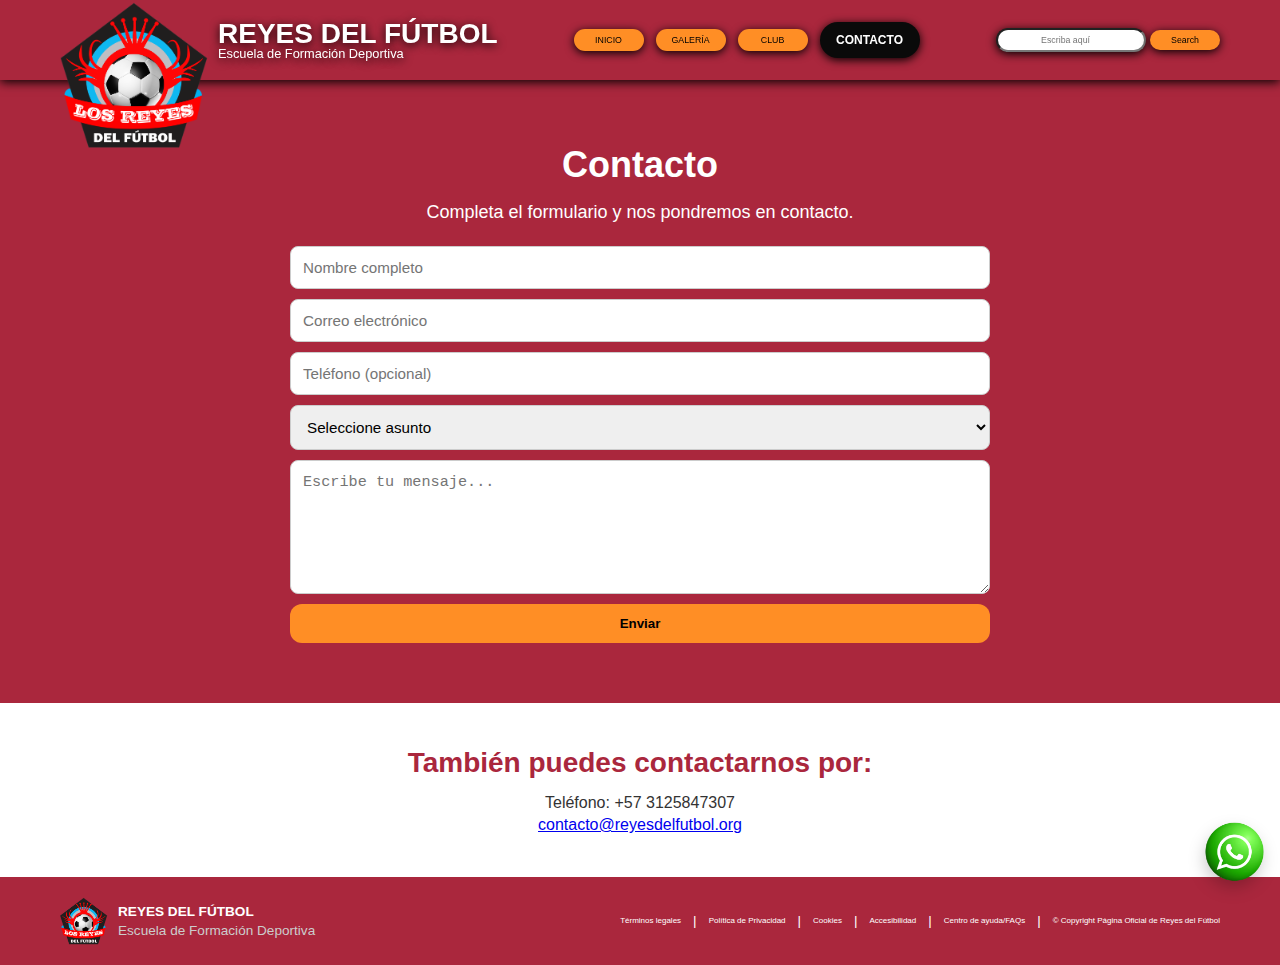
<file: contacto.html>
<!-- contacto.html - Página de contacto con formulario sencillo -->
<!DOCTYPE html>
<html lang="es">
  <head>
    <meta charset="utf-8" />
    <meta name="viewport" content="width=device-width, initial-scale=1" />
    <title>Contacto - Club</title>
    <link rel="stylesheet" href="styles.css" />
  </head>
  <body>
    <!-- Header idéntico -->
    <header class="site-header">
      <div class="header-inner">
        <div class="logo">
          <img src="STIKERS.png" alt="Logo del club" />
          <div class="brand">
            <span class="name">REYES DEL FÚTBOL</span>
            <span class="slogan">Escuela de Formación Deportiva</span>
          </div>
        </div>

        <nav class="main-nav">
          <a href="index.html">INICIO</a>
          <a href="galeria.html">GALERÍA</a>
          <a href="club.html">CLUB</a>
          <a href="contacto.html" class="active">CONTACTO</a>
        </nav>

        <form class="search" role="search">
          <input
            class="form-control search"
            type="search"
            placeholder="Escriba aquí"
            aria-label="Search"
          />
          <button class="btn btn-outline-success" type="submit">Search</button>
        </form>
      </div>
    </header>

    <!-- Espacio del header fijo -->
    <div class="header-spacer"></div>

    <!-- Sección de contacto con formulario -->
    <section class="sectioncontacto">
      <div class="container text-center">
        <h1>Contacto</h1>
        <p>Completa el formulario y nos pondremos en contacto.</p>

        <!-- Formulario básico: usa name y id para que luego puedas procesarlo desde backend -->
        <form class="form" id="contactForm" action="#" method="post">
          <input
            type="text"
            name="nombre"
            id="nombre"
            placeholder="Nombre completo"
            required
          />
          <input
            type="email"
            name="email"
            id="email"
            placeholder="Correo electrónico"
            required
          />
          <input
            type="tel"
            name="telefono"
            id="telefono"
            placeholder="Teléfono (opcional)"
          />
          <select name="asunto" id="asunto">
            <option value="">Seleccione asunto</option>
            <option value="info">Información</option>
            <option value="inscripcion">Inscripción</option>
            <option value="info">Encuentros deportivos</option>
            <option value="inscripcion">Torneos o Campeonatos</option>
            <option value="otro">Otro</option>
          </select>
          <textarea
            name="mensaje"
            id="mensaje"
            rows="6"
            placeholder="Escribe tu mensaje..."
          ></textarea>
          <button class="btn" type="submit">Enviar</button>
        </form>
      </div>
    </section>

    <!-- Mapa o información de contacto alternativa -->
    <section class="sectiondatos">
      <div class="containerdatos">
        <h3>También puedes contactarnos por:</h3>
        <p>Teléfono: +57 3125847307</p>
        <a href="http//contacto@reyesdelfutbol.org">contacto@reyesdelfutbol.org</a>
      </div>
    </section>

    <!-- FOOTER -->
    <footer class="site-footer">
      <div class="footer-inner">
        <div style="display: flex; align-items: center; gap: 10px">
          <img
            src="STIKERS.png"
            alt=""
            style="width: 48px; height: 48px; border-radius: 8px"
          />
          <div>
            <div style="font-weight: 700">REYES DEL FÚTBOL</div>
            <div style="font-size: 0.85rem; color: #ccc">
              Escuela de Formación Deportiva
            </div>
          </div>
        </div>
        <div
          style="
            display: flex;
            gap: 12px;
            align-items: center;
            font-size: 0, 55rem;
          "
        >
          <div
            style="
              width: auto;
              height: 12px;
              background: #aa273d;
              border-radius: 8px;
              font-size: 8px;
            "
          >
            Términos legales
          </div>
          |
          <div
            style="
              width: auto;
              height: 12px;
              background: #aa273d;
              border-radius: 8px;
              font-size: 8px;
            "
          >
            Política de Privacidad
          </div>
          |
          <div
            style="
              width: auto;
              height: 12px;
              background: #aa273d;
              border-radius: 8px;
              font-size: 8px;
            "
          >
            Cookies
          </div>
          |
          <div
            style="
              width: auto;
              height: 12px;
              background: #aa273d;
              border-radius: 8px;
              font-size: 8px;
            "
          >
            Accesibilidad
          </div>
          |
          <div
            style="
              width: auto;
              height: 12px;
              background: #aa273d;
              border-radius: 8px;
              font-size: 8px;
            "
          >
            Centro de ayuda/FAQs
          </div>
          |
          <div
            style="
              width: auto;
              height: 12px;
              background: #aa273d;
              border-radius: 8px;
              font-size: 8px;
            "
          >
            © Copyright Página Oficial de Reyes del Fútbol
          </div>
        </div>
      </div>
    </footer>

    <!-- WhatsApp flotante -->
    <a
      class="whatsapp-float"
      id="waBtnCt"
      href="https://wa.me/573001234567"
      target="_blank"
      title="Contactar por WhatsApp"
    >
      <img src="whatsApp.png" alt="WhatsApp" />
    </a>

    <!-- JS mínimo: manejo cliente básico del formulario (ejemplo sin enviar a servidor) -->
    <script>
      // Evito el envío real y muestro un ejemplo de manejo
      document
        .getElementById("contactForm")
        .addEventListener("submit", function (e) {
          e.preventDefault();
          alert(
            "Formulario simulado: aquí puedes conectar tu backend para enviar los datos."
          );
          // Aquí podrías hacer fetch() a tu endpoint /api/contact si cuentas con backend
          this.reset();
        });
    </script>
  </body>
</html>
</file>
<file: styles.css>
/* styles.css - hoja de estilos única para index.html, galeria.html, club.html y contacto.html */

/* Reset básico de margin y padding para todo el documento */
* {
  margin: 0;
  padding: 0;
  box-sizing: border-box;
}

/* Defino fuente base y color de fondo por defecto */
:root {
  --bg: #ffffff;
  --dark: #0a0a0a;
  --muted: #666666;
  --accent: #e04b3a;
  --header-h: 80px;
}

/* Estilo base para body (fondo, tipografía y espaciado) */
body {
  font-family: Arial, Helvetica, sans-serif;
  background: var(--bg);
  color: var(--dark);
  line-height: 1.4;
}

/* Contenedor general con ancho máximo y centrado */
.container {
  color: white;
  max-width: 1200px;
  margin: 0 auto;
  padding: 0 20px;
  width: 100%;
  background: #aa273d;
}

.containercategorias {
  max-width: 1200px;
  margin: 0 auto;
  padding: 0 20px;
  width: 100%;
  background-color: #aa273d;
}

.containercategorias h2 {
  font-size: 40px;
  color: white;
}

.containerfotos {
  max-width: 1200px;
  margin: 0 auto;
  padding: 0 20px;
  width: 80%;
  background-color: #ffffff;
}

.containercarrusel {
  max-width: 1200px;
  margin: 0 auto;
  padding: 0 20px;
  width: 100%;
  background-color: transparent;
}

.containervideos {
  max-width: 1200px;
  margin: 0 auto;
  padding: 0 20px;
  width: 80%;
  background-color: #ffffff;
}

.containermvv {
  max-width: 1200px;
  margin: 0 auto;
  padding: 0 20px;
  width: 100%;
  background-color: white;
}

.containerdatos {
  max-width: 1200px;
  margin: 0 auto;
  padding: 0 20px;
  width: 100%;
  background-color: white;
  color: black;
  text-align: center;
}

.containerdatos h3 {
  font-size: 28px;
  margin-bottom: 10px;
  color: #aa273d;
  text-align: center;
}

.containerdatos p {
  font-size: 16px;
  margin-bottom: 0px;
  color: #333;
}

.containermvv h3 {
  font-size: 28px;
  margin-bottom: 10px;
  color: #aa273d;
  text-align: center;
}

.containermvv p {
  font-size: 16px;
  margin-bottom: 20px;
  color: #333;
}

.container p {
  font-size: 18px;
  margin-top: 10px;
  color: white;
}

.container h2 {
  font-size: 32px;
  margin-top: 20px;
  color: white;
}

.container h1 {
  font-size: 36px;
  margin-top: 20px;
  color: white;
}

/* HEADER: barra superior, fija (no se mueve) según tu pedido */
header.site-header {
  position: fixed;
  top: 0;
  left: 0;
  right: 0;
  height: var(--header-h);
  background: #aa273d;
  display: flex;
  align-items: center;
  z-index: 999;
  box-shadow: 0 2px 10px rgba(0, 0, 0, 3);
}

/* Zona interna del header centrada */
header .header-inner {
  display: flex;
  align-items: center;
  justify-content: space-between;
  width: 100%;
  max-width: 1200px;
  margin: 0 auto;
  padding: 0 20px;
}

/* Logo a la izquierda */
.logo {
  display: flex;
  gap: 12px;
}

/* Estilo del icono/logo (imagen cuadrada) */
.logo img {
  transition: transform 0.3s ease-in-out;
  width: 150px;
  height: 150px;
  top: 0px;
  object-fit: cover;
  border-radius: 12px;
  position: absolute;
}

/* Movimientos del Logo */
.logo img:hover {
  transform-origin: top;
  transform: scale(1.1);
}

/* Título (nombre/slogan) al lado del logo */
.brand {
  display: flex;
  flex-direction: column;
  line-height: 1;
  margin-left: 8px;
  color: white;
}

.brand .name {
  font-weight: 700;
  font-size: 1.75rem;
  margin-left: 150px;
  text-shadow: 0 2px 10px rgba(0, 0, 0, 3);
}

.brand .slogan {
  font-size: 0.8rem;
  color: var(--muted);
  margin-left: 150px;
  color: white;
  text-shadow: 0 2px 10px rgba(0, 0, 0, 3);
}

/* Menú de navegación principal */
nav.main-nav {
  display: flex;
  gap: 12px;
  align-items: center;
}

/* Estilo botones del nav (redondeados) */
nav.main-nav a {
  margin-left: 0px;
  width: 70px;
  text-align: center;
  text-decoration: none;
  padding: 5px 8px;
  background: rgb(255, 142, 37);
  border-radius: 20px;
  color: rgb(0, 0, 0);
  font-weight: 200;
  font-size: 0.55rem;
  box-shadow: 0 2px 10px rgba(0, 0, 0, 3);
}

nav.main-nav a:hover {
  transition: 0.5s;
  transform: scale(1.2);
}

/* Resaltar la página activa con color distinto */
nav.main-nav a.active {
  background: var(--dark);
  color: white;
  padding: 10px 16px;
  font-size: 0.75rem;
  width: 100px;
  text-align: center;
  font-weight: 700;
}

/* Estilo del botón SEARCH (izquierda en el header) */
form.search input {
  width: 150px;
  text-align: center;
  text-decoration: none;
  padding: 5px 8px;
  background: rgb(255, 255, 255);
  border-radius: 20px;
  color: rgb(0, 0, 0);
  font-weight: 200;
  font-size: 0.55rem;
  box-shadow: 0 2px 10px rgba(0, 0, 0, 3);
}

form.search button {
  margin-left: 0px;
  width: 70px;
  text-decoration: none;
  padding: 5px 8px;
  background: #ff8e25;
  border-radius: 20px;
  color: rgb(0, 0, 0);
  font-weight: 200;
  font-size: 0.55rem;
  box-shadow: 0 2px 10px rgba(0, 0, 0, 3);
}

form.search button:hover {
  padding: auto;
  transition: 0.5s;
  transform: scale(1.2);
}

/* Espacio para que el contenido no quede bajo el header fijo */
.header-spacer {
  height: var(--header-h);
}

/* ESTILOS GENERALES PARA SECCIONES (bloques con márgenes) */
.section {
  padding: 40px 0;
  width: 100%;
}

.sectionfotos {
  padding: 40px 0;
  width: 100%;
}

.sectioncarrusel {
  padding: 40px 0;
  width: 100%;
}

.sectionvideos {
  padding: 40px 0;
  width: 100%;
}

.sectionclub {
  padding: 20px 0;
  width: 100%;
  background: #aa273d;
}

.sectiongaleria {
  padding: 20px 0;
  width: 100%;
  background: #aa273d;
}

.sectionmvv {
  padding: 20px 0;
  width: 100%;
  background: white;
}

.sectioncontacto {
  padding: 40px 0;
  width: 100%;
  background: #aa273d;
}

.sectiondatos {
  padding: 40px 0;
  width: 100%;
  background: white;
  color: black;
}

/* Hero / Carrusel pequeño de tarjetas (Index & Club) */
.hero {
  background: #aa273d;
  color: #fff;
  padding: 80px 50px 30px 50px;
}

.hero .hero-inner {
  background: #aa273d;
  max-width: 1100px;
  margin: 0 auto;
  display: flex;
  gap: 20px;
  align-items: flex-end;
  justify-content: center;
}
.hero .hero-inner .card {
  background: #aa273d;
  border-radius: 12px;
  padding: 10px;
  width: 250px;
  height: 320px;
  display: flex;
  gap: 10px;
  flex-direction: column;
  align-items: center;
  justify-content: center;
  text-align: center;
  color: #fff;
  box-shadow: 0 2px 10px rgba(0, 0, 0, 3);
}

.hero .hero-inner .card img {
  width: 180px;
  height: 220px;
  border-radius: 12px;
  object-fit: cover;
  box-shadow: 0 2px 10px rgba(0, 0, 0, 3);
}

.hero h1 {
  text-align: center;
  font-size: 3rem;
  margin-bottom: 20px;
  color: white;
  text-shadow: 0 2px 10px rgba(0, 0, 0, 3);
}

/* Tarjeta de ejemplo (imagen + texto) */
.card {
  background: #aa273d;
  border-radius: 3px;
  padding: 0px;
  width: 300px;
  height: 260px;
  align-items: center;
  align-content: center;
  text-align: center;
  color: #fff;
}

.card img {
  background-color: #aa273d;
  padding: 0px;
  width: 250px;
  height: 250px;
  border-radius: 5px;
  margin: 5px auto 10px;
  box-shadow: 0 2px 10px rgba(0, 0, 0, 3);
}

.card img:hover {
  transition: 0.5s;
  transform: scale(1.2);
  box-shadow: 5px 10px 30px #aa273d;
}

/* GRID para galerías y listados (ajustable) */
.grid {
  display: grid;
  gap: 18px;
  grid-template-columns: repeat(auto-fit, minmax(220px, 1fr));
}

.grid img {
  width: 270px;
  height: 270px;
}

.grid p {
  text-align: center;
  font-size: 12px;
}

.gridfotos {
  display: grid;
  gap: 18px;
  grid-template-columns: repeat(auto-fit, minmax(220px, 1fr));
}

.gridvideos {
  display: grid;
  gap: 5px;
  grid-template-columns: repeat(auto-fit, minmax(220px, 1fr));
  height: auto;
}

/* Estilo de los recuadros de vídeo/thumbnail */
.thumb {
  background: #555;
  border-radius: 12px;
  padding: 30px;
  height: 160px;
  display: flex;
  align-items: center;
  justify-content: center;
}

.thumbfotos {
  object-fit: fill;
  background: transparent;
  border-radius: 12px;
  padding: 0px;
  width: 220px;
  height: 220px;
  display: flex;
  align-items: center;
  justify-content: center;
}

.thumbvideos {
  object-fit: fill;
  background: transparent;
  border-radius: 12px;
  padding: 0px;
  width: 300px;
  height: 500px;
  display: flex;
  align-items: center;
  justify-content: center;
}

/* Botón flotante de WhatsApp (visible siempre) */
.whatsapp-float {
  position: fixed;
  right: 20px;
  bottom: 20px;
  width: 54px;
  height: 54px;
  border-radius: 50%;
  background: #ffffff;
  display: flex;
  align-items: center;
  justify-content: center;
  box-shadow: 0 6px 18px rgba(0, 0, 0, 0.25);
  z-index: 1000;
}

/* Estilo del icono dentro del botón (puede ser img o svg) */
.whatsapp-float img {
  width: 66px;
  height: 66px;
}

/* Footer básico (barra inferior) */
footer.site-footer {
  background: #aa273d;
  color: #fff;
  padding: 20px;
  font-size: 0.85rem;
}

.footer-inner {
  flex-wrap: wrap;
  gap: 15px;
  max-width: 1200px;
  margin: 0 auto;
  display: flex;
  align-items: center;
  justify-content: space-between;
  padding: 0 20px;
}

.footer-brand {
  display: flex;
  align-items: center;
  gap: 10px;
}

.footer-brand img {
  width: 48px;
  height: 48px;
  border-radius: 8px;
}

.footer-title {
  font-weight: 700;
}

.footer-subtitle {
  font-size: 0.75rem;
  color: #ddd;
  margin: auto;
}

.footer-links {
  display: flex;
  gap: 5px;
  flex-wrap: wrap;
  font-size: 0.75rem;
}

.footer-links a {
  text-decoration: none;
  color: #fff;
  padding: 2px 6px;
  border-radius: 6px;
  background: #aa273d;
  font-size: 8px;
}

.footer-links span {
  font-size: 8px;
  margin-right: 50px;
}



/* Formulario simple (Contact page) */
.form {
  display: flex;
  flex-direction: column;
  gap: 10px;
  width: 100%;
  max-width: 700px;
  margin: 20px auto;
}

.form input,
.form textarea,
.form select {
  padding: 12px;
  border-radius: 8px;
  border: 1px solid #ccc;
  font-size: 0.95rem;
}

/* Botón principal */
.btn {
  padding: 12px 18px;
  border-radius: 12px;
  background: #ff8e25;
  /* Naranja base */
  color: black;
  border: none;
  cursor: pointer;
  font-weight: 700;
  /* Agregamos una transición para suavizar el efecto */
  transition: background-color 0.3s ease, box-shadow 0.3s ease, transform 0.3s ease;
}

.btn:hover {
  /* 1. Cambio de color: Un tono ligeramente más oscuro o más claro */
  background-color: #ffaa5e;
  /* Un naranja más claro y vibrante */
  /* Opcional: Si quieres un tono más oscuro, usa #e57e20 */

  /* 2. Elevación sutil: Una sombra de caja suave */
  box-shadow: 0 4px 8px rgba(0, 0, 0, 0.2);
  /* 3. Escala ligera para un efecto de "empuje" o "atención" */
  transform: translateY(-2px);
  /* Mueve ligeramente hacia arriba */
}

.btn:active {
  /* Efecto al hacer clic: Lo hace parecer "presionado" */
  transform: translateY(0);
  box-shadow: 0 2px 4px rgba(0, 0, 0, 0.2);
  background-color: #e57e20;
  /* Color más oscuro para el estado de clic */
}

/* Small utility: centrado de texto */
.text-center {
  text-align: center;
  width: 100%;
}

/* Contenedor que ocupa toda la pantalla */
.fullscreen-banner {
  width: 100%;
  height: auto;
  overflow: hidden;
  display: block;
  margin: 0;
}

/* Imagen de fondo que cubre todo */
.fullscreen-banner img {
  width: 100%;
  height: 120%;
  object-fit: cover;
  display: block;
}

/* Texto sobre la imagen */
.overlay-text {
  position: absolute;
  top: 50%;
  left: 50%;
  transform: translate(-50%, -50%);
  color: yellow;
  font-size: 5rem;
  font-weight: 900;
  text-shadow: 3px 3px 8px rgba(0, 0, 0, 0.7);
  text-align: center;
}

.sectionCalendario {
  display: flex;
  justify-content: center;
  align-items: flex-start;
  gap: 20px;
  padding: 20px;
  max-width: 1200px;
  margin: o auto;
  box-sizing: border-box;
}

/* Estilo de próximos eventos */
.eventos {
  width: 65%;
  background: #f9f9f9;
  padding: 5px;
  border-radius: 5px;
  box-shadow: 0 0 10px rgba(0, 0, 0, 0.5);
}

/* Estilo del calendario */
.calendar {
  width: 35%;
  background: #fff;
  padding: 5px;
  border-radius: 5px;
  box-shadow: 0 0 10px rgba(0, 0, 0, 0.5);
}

/* Días del calendario */
.days {
  display: grid;
  grid-template-columns: repeat(7, 1fr);
  gap: 5px;
  text-align: center;
}

.day {
  padding: 10px;
  border-radius: 5px;
}

.day.today {
  background-color: #aa273d;
  color: white;
}


/* Small responsive tweaks */
@media (max-width:800px) {
  header.site-header {
    height: 70px;
  }

  .brand .name {
    font-size: 1rem;
  }

  .card {
    width: 140px;
    padding: 12px;
  }
}

@media (max-width: 768px) {
  .footer-inner {
    flex-direction: column;
    align-items: flex-start;
  }

  .footer-links {
    flex-direction: column;
    align-items: flex-start;
    gap: 6px;
  }
}
/* Estilo para un día que tiene un evento */
.dia.con-evento {
    position: relative; /* Esencial para posicionar el punto */
}

/* El indicador de punto usando un pseudo-elemento ::after */
.dia.con-evento::after {
    content: '';
    display: block;
    width: 6px; /* Tamaño del punto */
    height: 6px; /* Tamaño del punto */
    background-color: #aa273d; /* Color rojo/vino de tus líneas divisorias */
    border-radius: 50%; /* Lo hace redondo */
    position: absolute;
    bottom: -4px; /* Un poco por encima del borde inferior de la celda */
    left: 50%;
    transform: translateX(-50%); /* Centra el punto perfectamente */
}

/* Opcional: Estilo para la fecha actual (el 15 de Octubre) */
.dia.hoy {
    background-color: #e57e20; /* El color resaltado que se ve en la imagen */
    color: white;
    border-radius: 20%;
}
</file>
